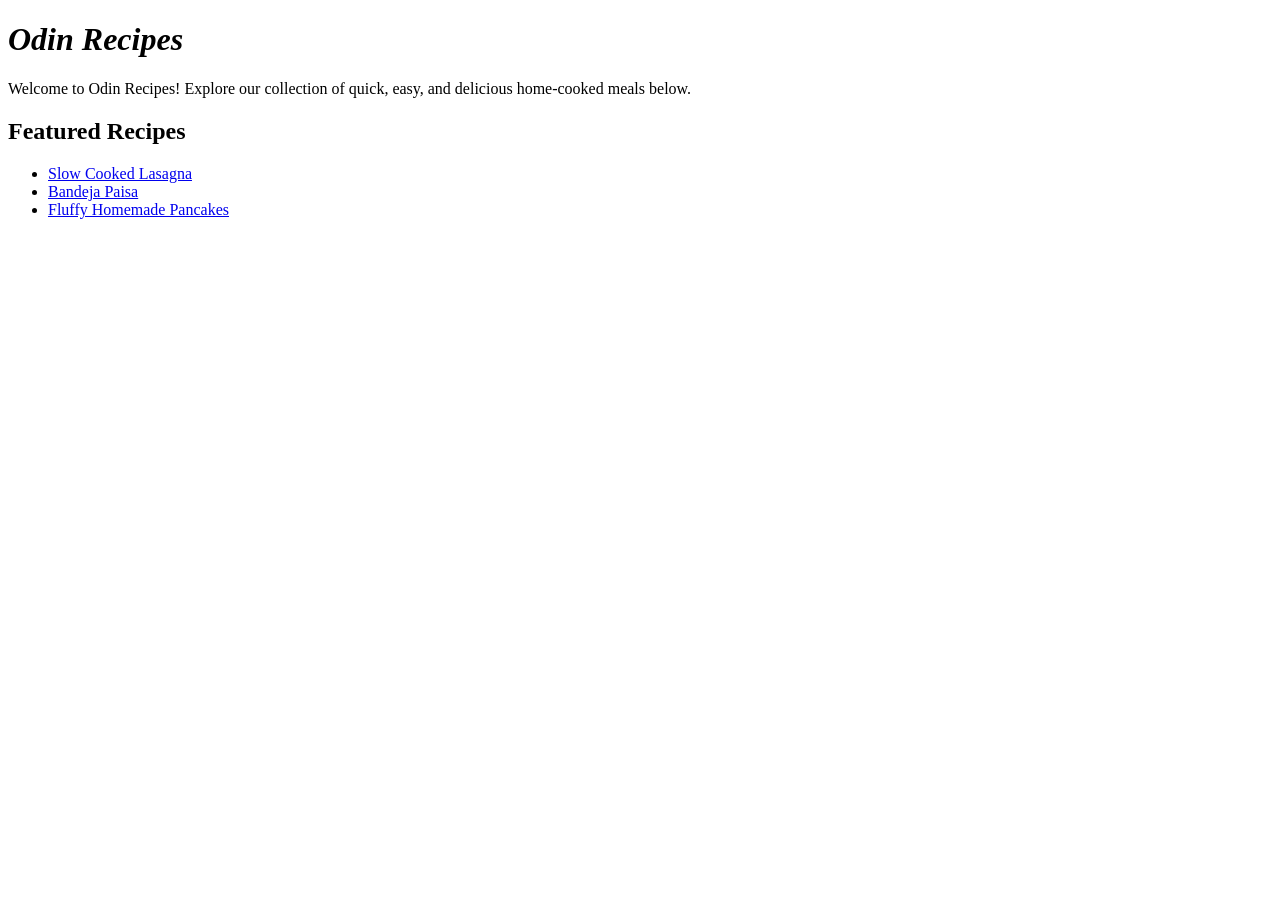
<file: index.html>
<!DOCTYPE html>
<html lang="en">
<head>
    <meta charset="UTF-8">
    <meta name="viewport" content="width=device-width, initial-scale=1.0">
    <title>Odin Recipes</title>
</head>
<body>
    <h1><em>Odin Recipes</em></h1>

    <p>Welcome to Odin Recipes! Explore our collection of quick, easy, and delicious home-cooked meals below.</p>

    <!-- Featured Recipes List -->
    <h2>Featured Recipes</h2>
    <ul>
        <li>
            <a href="recipes/lasagna.html">Slow Cooked Lasagna</a>
        </li>
        <li>
            <a href="recipes/bandejapaisa.html">Bandeja Paisa</a>
        </li>
        <li>
            <a href="recipes/pancakes.html">Fluffy Homemade Pancakes</a>
        </li>
    </ul>
</body>
</html>
</file>
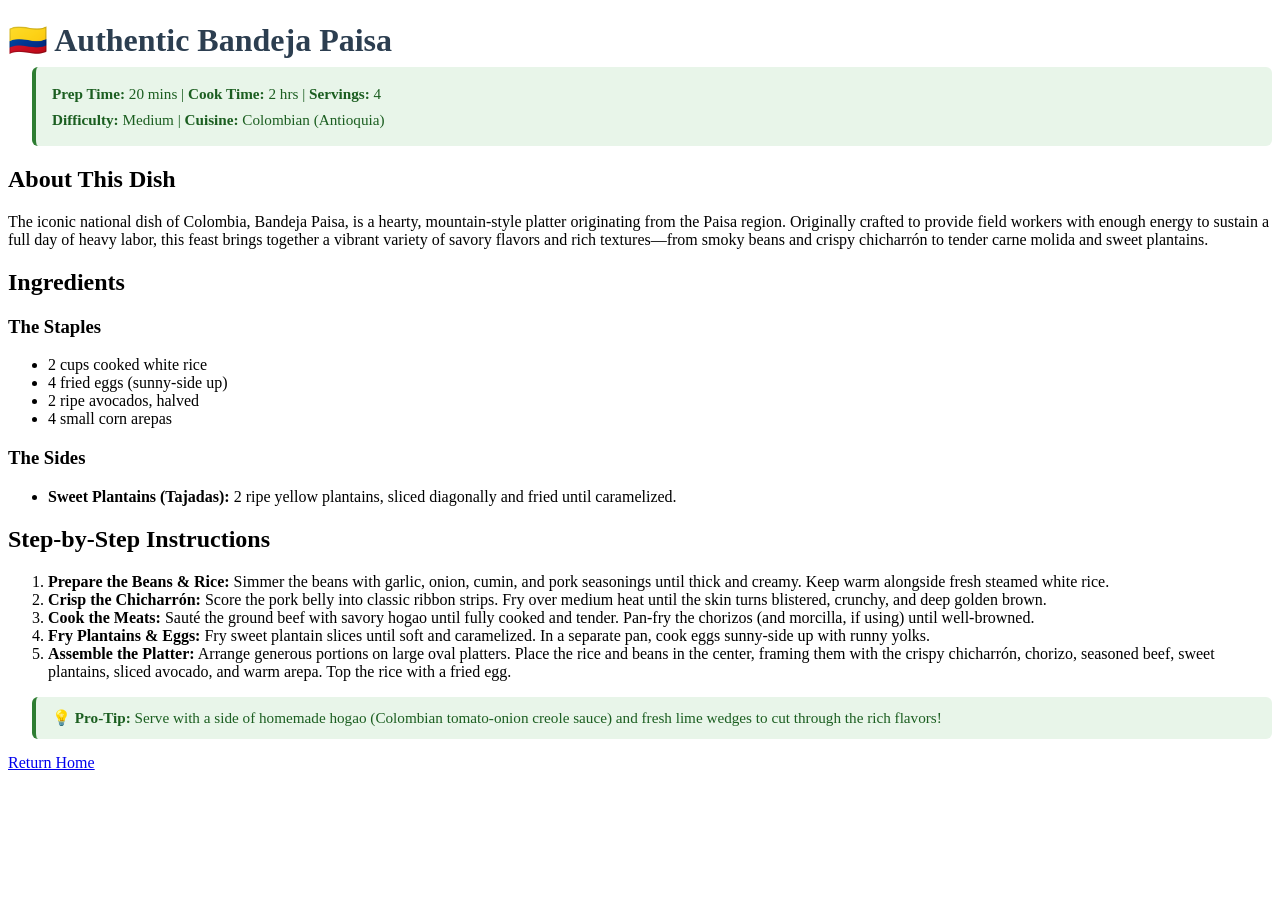
<file: recipes/bandejapaisa.html>
<!DOCTYPE html>
<html lang="en">
<head>
    <meta charset="UTF-8">
    <meta name="viewport" content="width=device-width, initial-scale=1.0">
    <title>Bandeja Paisa</title>
    <link rel="stylesheet" href="../styles.css">
</head>
<body>
    <h1>🇨🇴 Authentic Bandeja Paisa</h1>
        <div class="recipe-meta">
            <p><strong>Prep Time:</strong> 20 mins | <strong>Cook Time:</strong> 2 hrs | <strong>Servings:</strong> 4</p>
            <p><strong>Difficulty:</strong> Medium | <strong>Cuisine:</strong> Colombian (Antioquia)</p>
        </div>

     <h2>About This Dish</h2>
     <p>The iconic national dish of Colombia, Bandeja Paisa, is a hearty, mountain-style platter originating from the Paisa region. Originally crafted to provide field workers with enough energy to sustain a full day of heavy labor, this feast brings together a vibrant variety of savory flavors and rich textures—from smoky beans and crispy chicharrón to tender carne molida and sweet plantains.</p>

     <h2>Ingredients</h2>
        <h3>The Staples</h3>
        <ul>
            <li>2 cups cooked white rice</li>
            <li>4 fried eggs (sunny-side up)</li>
            <li>2 ripe avocados, halved</li>
            <li>4 small corn arepas</li>
        </ul>
        
        <h3>The Sides</h3>
        <ul>
            <li><strong>Sweet Plantains (Tajadas):</strong> 2 ripe yellow plantains, sliced diagonally and fried until caramelized.</li>
        </ul>

        <h2>Step-by-Step Instructions</h2>
        <ol>
            <li><strong>Prepare the Beans & Rice:</strong> Simmer the beans with garlic, onion, cumin, and pork seasonings until thick and creamy. Keep warm alongside fresh steamed white rice.</li>
            <li><strong>Crisp the Chicharrón:</strong> Score the pork belly into classic ribbon strips. Fry over medium heat until the skin turns blistered, crunchy, and deep golden brown.</li>
            <li><strong>Cook the Meats:</strong> Sauté the ground beef with savory hogao until fully cooked and tender. Pan-fry the chorizos (and morcilla, if using) until well-browned.</li>
            <li><strong>Fry Plantains & Eggs:</strong> Fry sweet plantain slices until soft and caramelized. In a separate pan, cook eggs sunny-side up with runny yolks.</li>
            <li><strong>Assemble the Platter:</strong> Arrange generous portions on large oval platters. Place the rice and beans in the center, framing them with the crispy chicharrón, chorizo, seasoned beef, sweet plantains, sliced avocado, and warm arepa. Top the rice with a fried egg.</li>
        </ol>

        <p class="recipe-meta">💡 <strong>Pro-Tip:</strong> Serve with a side of homemade hogao (Colombian tomato-onion creole sauce) and fresh lime wedges to cut through the rich flavors!</p>
    </article>


    <a href="../index.html">Return Home</a>
</body>
</html>
</file>
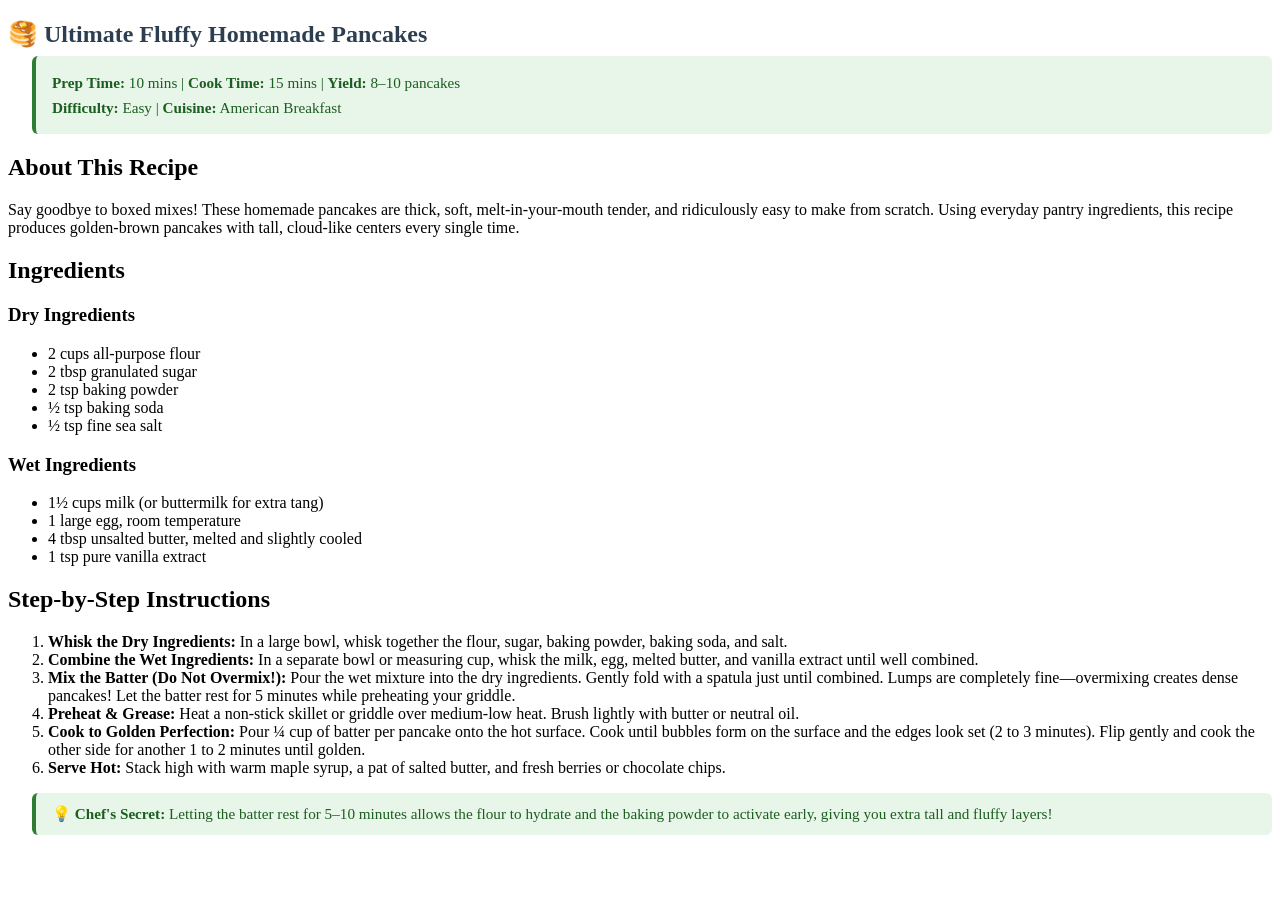
<file: recipes/pancakes.html>
<!DOCTYPE html>
<html lang="en">
<head>
    <meta charset="UTF-8">
    <meta name="viewport" content="width=device-width, initial-scale=1.0">
    <title>Fluffy Homemade Pancakes</title>
    <link rel="stylesheet" href="../styles.css">
</head>
<body>
    <article class="recipe-container">
        <h1>🥞 Ultimate Fluffy Homemade Pancakes</h1>
        
        <div class="recipe-meta">
            <p><strong>Prep Time:</strong> 10 mins | <strong>Cook Time:</strong> 15 mins | <strong>Yield:</strong> 8–10 pancakes</p>
            <p><strong>Difficulty:</strong> Easy | <strong>Cuisine:</strong> American Breakfast</p>
        </div>

        <h2>About This Recipe</h2>
        <p>Say goodbye to boxed mixes! These homemade pancakes are thick, soft, melt-in-your-mouth tender, and ridiculously easy to make from scratch. Using everyday pantry ingredients, this recipe produces golden-brown pancakes with tall, cloud-like centers every single time.</p>

        <h2>Ingredients</h2>

        <h3>Dry Ingredients</h3>
        <ul>
            <li>2 cups all-purpose flour</li>
            <li>2 tbsp granulated sugar</li>
            <li>2 tsp baking powder</li>
            <li>½ tsp baking soda</li>
            <li>½ tsp fine sea salt</li>
        </ul>

        <h3>Wet Ingredients</h3>
        <ul>
            <li>1½ cups milk (or buttermilk for extra tang)</li>
            <li>1 large egg, room temperature</li>
            <li>4 tbsp unsalted butter, melted and slightly cooled</li>
            <li>1 tsp pure vanilla extract</li>
        </ul>

        <h2>Step-by-Step Instructions</h2>
        <ol>
            <li><strong>Whisk the Dry Ingredients:</strong> In a large bowl, whisk together the flour, sugar, baking powder, baking soda, and salt.</li>
            <li><strong>Combine the Wet Ingredients:</strong> In a separate bowl or measuring cup, whisk the milk, egg, melted butter, and vanilla extract until well combined.</li>
            <li><strong>Mix the Batter (Do Not Overmix!):</strong> Pour the wet mixture into the dry ingredients. Gently fold with a spatula just until combined. Lumps are completely fine—overmixing creates dense pancakes! Let the batter rest for 5 minutes while preheating your griddle.</li>
            <li><strong>Preheat & Grease:</strong> Heat a non-stick skillet or griddle over medium-low heat. Brush lightly with butter or neutral oil.</li>
            <li><strong>Cook to Golden Perfection:</strong> Pour ¼ cup of batter per pancake onto the hot surface. Cook until bubbles form on the surface and the edges look set (2 to 3 minutes). Flip gently and cook the other side for another 1 to 2 minutes until golden.</li>
            <li><strong>Serve Hot:</strong> Stack high with warm maple syrup, a pat of salted butter, and fresh berries or chocolate chips.</li>
        </ol>

        <p class="recipe-meta">💡 <strong>Chef's Secret:</strong> Letting the batter rest for 5–10 minutes allows the flour to hydrate and the baking powder to activate early, giving you extra tall and fluffy layers!</p>
    </article>
</body>
</html>
</file>
<file: styles.css>
/* styles.css */

/* Recipe title styling */
h1 {
  color: #2c3e50;
  margin-bottom: 8px;
}

/* Indented metadata section */
.recipe-meta {
  margin-left: 24px;                  /* Indents the box relative to the H1 */
  background-color: #e8f5e9;           /* Soft light green background */
  border-left: 4px solid #2e7d32;      /* Darker green accent border on the left */
  border-radius: 6px;                  /* Rounded corners */
  padding: 12px 16px;                  /* Spacing inside the box */
  color: #1b5e20;                      /* Dark green text color */
  font-size: 0.95rem;                  /* Smaller font size */
}

/* Remove default paragraph margins inside the callout */
.recipe-meta p {
  margin: 4px 0;
  line-height: 1.4;
}
</file>
